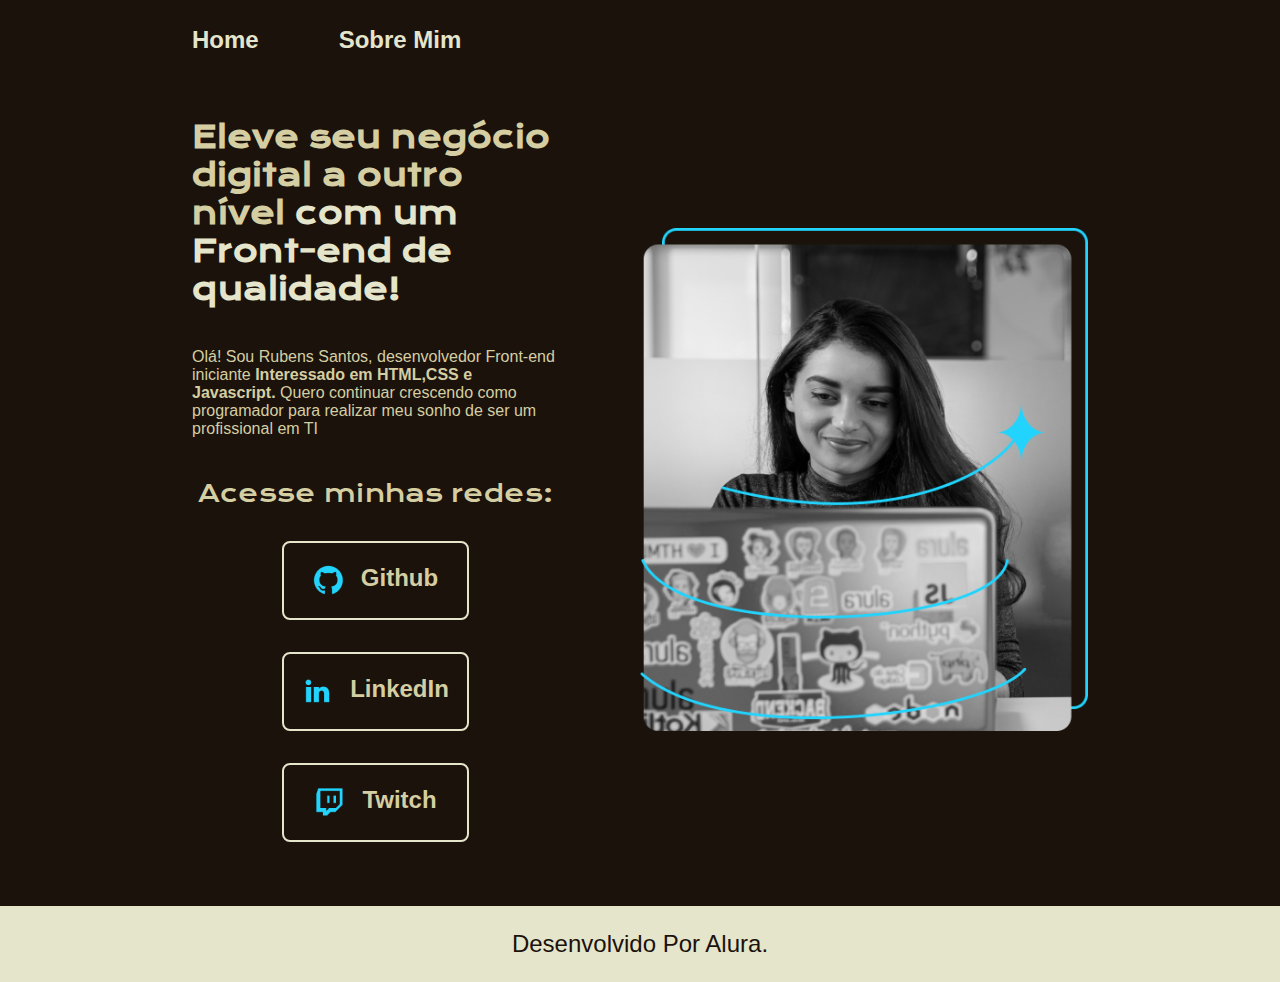
<file: index.html>
<!DOCTYPE html>
<html lang="pt-br">
	<head>
		<meta charset="UTF-8">
		<meta http-equiv="X-UA-Compatible" content="IE=edge">
		<meta name="viewport" content="width=device-width, initial-scale=1.0">
		<link rel="stylesheet" type="text/css" href="./styles/style.css">

		<title>Portfolio</title>
	</head>
	<body>
		<header class="cabecalho">
			<nav class="cabecalho__menu">
				<a class="cabecalho__menu__link" href="index.html">Home</a>
				<a class="cabecalho__menu__link" href="about.html">Sobre Mim</a>
			</nav>
		</header>
		<main class="apresentacao">
			<section class="apresentacao__conteudo">
				<h1 class="apresentacao__conteudo__titulo">Eleve seu negócio digital a outro nível <strong class="titulo-destaque"> com um Front-end de qualidade!</strong></h1>
				<p class="apresentacao__conteudo__texto">Olá! Sou Rubens Santos, desenvolvedor Front-end iniciante <strong>Interessado em HTML,CSS e Javascript.</strong> Quero continuar crescendo como programador para realizar meu sonho de ser um profissional em TI</p>
				<div class="apresentacao__links">
					<h2 class="apresentacao__links__subtitulo">Acesse minhas redes:</h2>
					<a class="apresentacao__links__navegacao" href="https://github.com/rubens-fds">
						<img src="./assets/github.png">	
						Github
					</a>
					<a class="apresentacao__links__navegacao" href="https://linkedIn.com/in/rafaellaballerini">
						<img src="./assets/linkedin.png">	
						LinkedIn
					</a>
					<a class="apresentacao__links__navegacao" href="https://twitch.tv/guilimadev">
						<img src="./assets/twitch.png">	
						Twitch
					</a>
				</div>
			</section>
			<img class="apresentacao__imagem" src="./assets/imagem.png" alt="Foto da Joana Santos Programando">
		</main>
		<footer class="rodape">
			<p>Desenvolvido Por Alura.</p>
		</footer>
	</body>
</html>
</file>
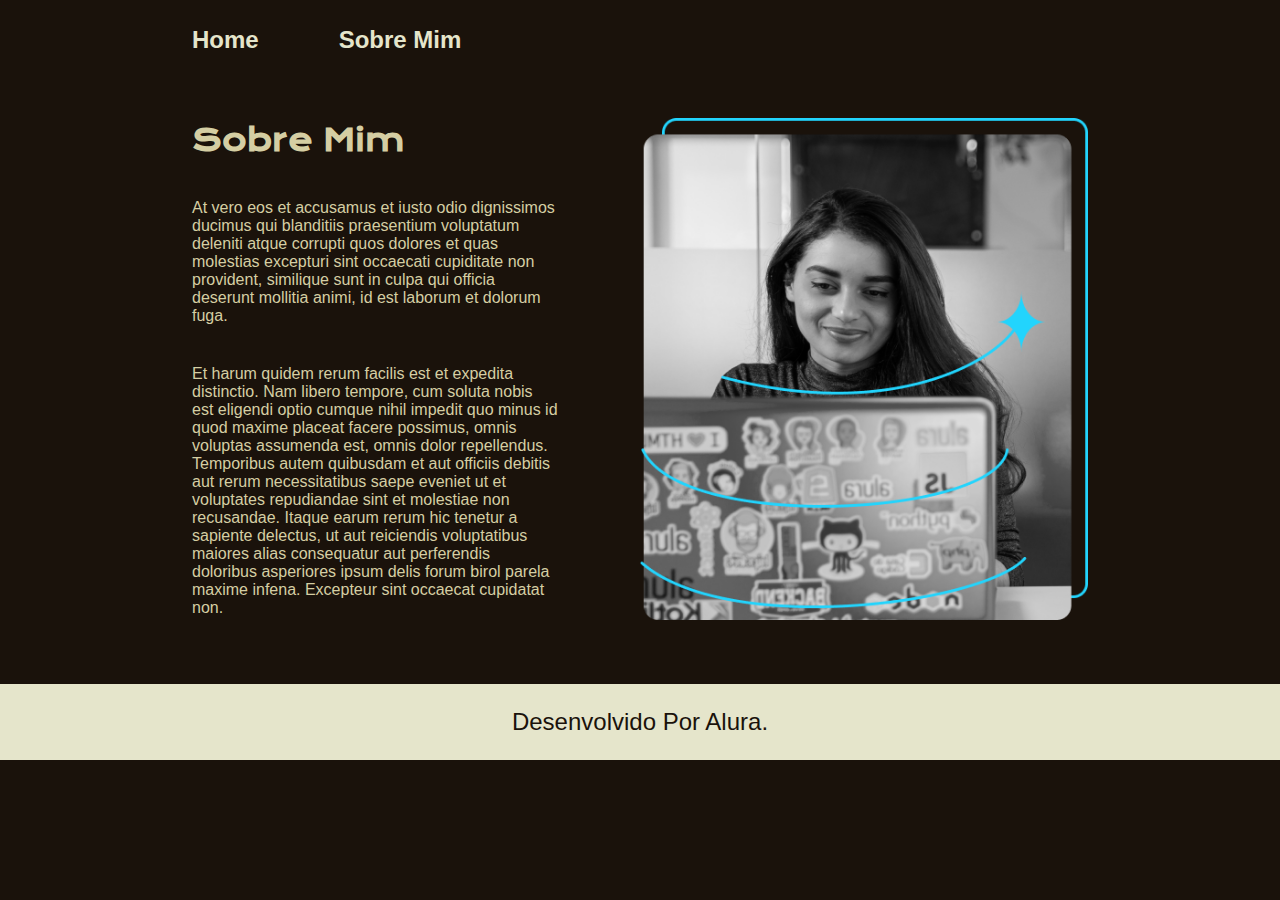
<file: about.html>
<!DOCTYPE html>
<html lang="pt-br">
	<head>
		<meta charset="utf-8">
		<meta http-equiv="X-UA-Compatible" content="IE=edge">
		<meta name="viewport" content="width=device-width, initial-scale=1.0">
		<link rel="stylesheet" type="text/css" href="./styles/style.css">
		<title>Sobre Mim</title>
	</head>
	<body>
		<header class="cabecalho">
			<nav class="cabecalho__menu">
				<a class="cabecalho__menu__link" href="index.html">Home</a>
				<a class="cabecalho__menu__link" href="about.html">Sobre Mim</a>
			</nav>
		</header>
		<main class="apresentacao">
			<section class="apresentacao__conteudo">
				<h1 class="apresentacao__conteudo__titulo">Sobre Mim</h1>
				<p class="apresentacao__conteudo__texto">At vero eos et accusamus et iusto odio dignissimos ducimus qui blanditiis praesentium voluptatum deleniti atque corrupti quos dolores et quas molestias excepturi sint occaecati cupiditate non provident, similique sunt in culpa qui officia deserunt mollitia animi, id est laborum et dolorum fuga.</p>
				<p class="apresentacao__conteudo__texto">Et harum quidem rerum facilis est et expedita distinctio. Nam libero tempore, cum soluta nobis est eligendi optio cumque nihil impedit quo minus id quod maxime placeat facere possimus, omnis voluptas assumenda est, omnis dolor repellendus. Temporibus autem quibusdam et aut officiis debitis aut rerum necessitatibus saepe eveniet ut et voluptates repudiandae sint et molestiae non recusandae. Itaque earum rerum hic tenetur a sapiente delectus, ut aut reiciendis voluptatibus maiores alias consequatur aut perferendis doloribus asperiores ipsum delis forum birol parela maxime infena. Excepteur sint occaecat cupidatat non.</p>
			</section>
			<img class="apresentacao__imagem" src="./assets/imagem.png" alt="Foto da Joana Santos Programando">
		</main>
		<footer class="rodape">
			<p>Desenvolvido Por Alura.</p>
		</footer>
	</body>
</html>
</file>
<file: styles/style.css>
@import url('https://fonts.googleapis.com/css2?family= Krona+One & family= Montserrat:wght@400;600 & display=swap') ;


:root{
	--cor-primaria:#1A120B;
	--cor-secundaria:#D5CEA3;
	--cor-terciaria:#E5E5CB;
	--cor-hover:#3C2A21;
	--fonte-principal:'Montserrat', sans-serif;
	--fonte-secundaria:'Krona One', sans-serif;

}

*{
	margin: 0;
	padding: 0;
}

body {
	/*height: 100vh;*/
	box-sizing: border-box;
	background-color: var(--cor-primaria);
	color: var(--cor-secundaria);
}
.cabecalho{
	padding: 2% 0 0 15%;
}
.cabecalho__menu{
	display: flex;
	gap: 80px;
}
.cabecalho__menu__link{
	font-family: var(--fonte-principal);
	font-size: 1.5rem;
	font-weight: 600;
	color: var(--cor-terciaria);
	text-decoration: none;
}
.cabecalho__menu__link:hover{
	background-color: var(--cor-hover);
}

.apresentacao{
	padding: 5% 15%;
	display: flex;
	align-items: center;
	justify-content: space-between;
	gap:82px;
}
.apresentacao__conteudo{
	width: 50%;
	display: flex;
	flex-direction: column;
	gap: 40px; 
}
.apresentacao__conteudo__titulo{
	font-size: 1.87rem;
	font-family: var(--fonte-secundaria)
}
.titulo-destaque{
	color: var(--cor-terciaria);
}
.apresentacao__conteudo__texto{		
	font-size: 1rem;
	font-family: var(--fonte-principal);
}
.apresentacao__links{
	display: flex;
	justify-content: space-between;
	flex-direction: column;
	align-items: center;
	gap: 32px;

}
.apresentacao__links__subtitulo{
	font-family: var(--fonte-secundaria);
	font-weight: 400;
	font-size: 1.5rem;
}
.apresentacao__links__navegacao{
	/*background-color: black;*/
	display: flex;
	justify-content: center;
	gap: 16px;
	border: 2px solid var(--cor-terciaria);
	width: 50%;
	text-align: center;
	border-radius: 8px;
	font-size: 1.5rem;
	padding: 21.5px 0;
	text-decoration: none; 
	color: var(--cor-secundaria);
	font-family: var(--fonte-principal);
	font-weight: 600; 
		
}

.apresentacao__links__link:hover{
	background-color: var(--cor-hover);
}
.apresentacao__imagem{
	width: 50%;	
}
.rodape{
	color: var(--cor-primaria);
	background-color: var(--cor-terciaria);
	padding: 1.5rem;
	text-align: center;
	font-family: var(--fonte-principal);
	font-size: 24px;

}
@media (max-width: 1200px){
	.cabecalho{
		padding: 10%;
	}

	.cabecalho__menu{
		justify-content: center;
	}
	.apresentacao{
		flex-direction: column-reverse;
		padding: 5%;
	}
	.apresentacao__conteudo{
		width: auto;
	}
	
}
</file>
